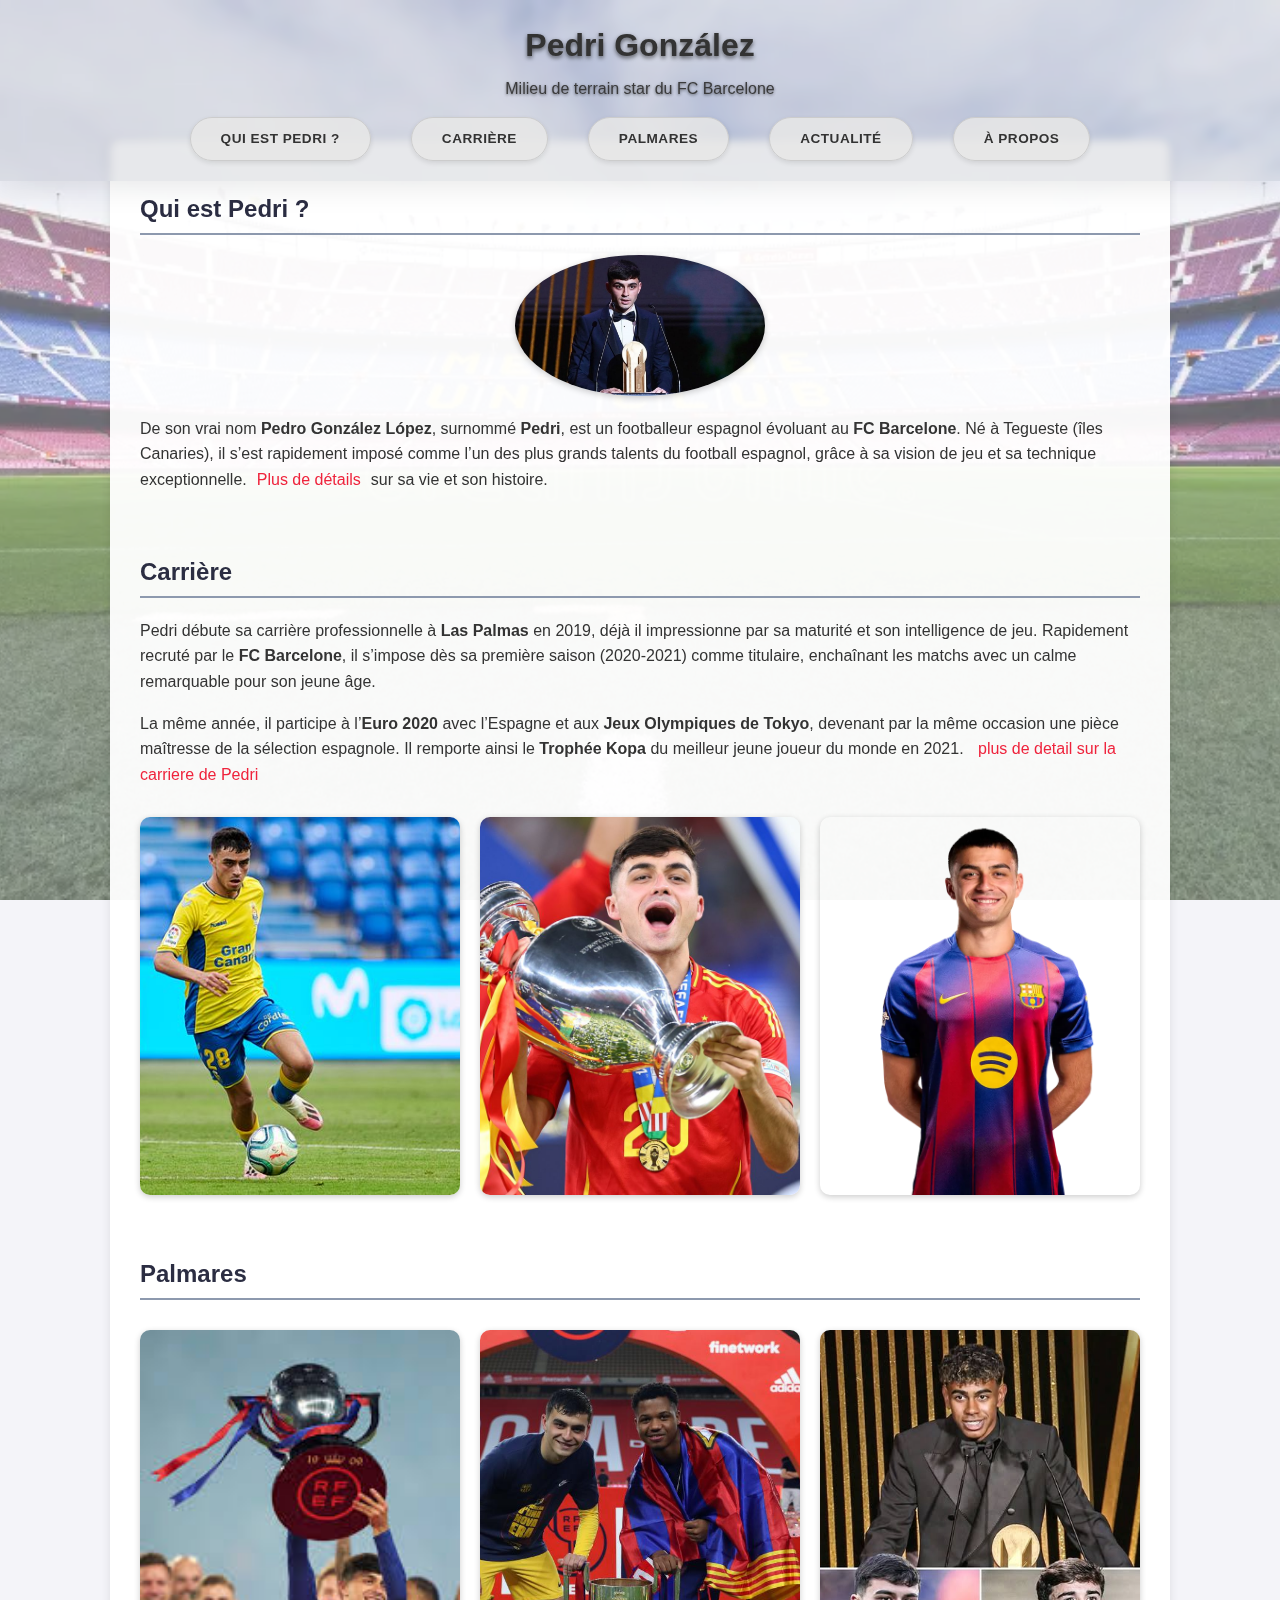
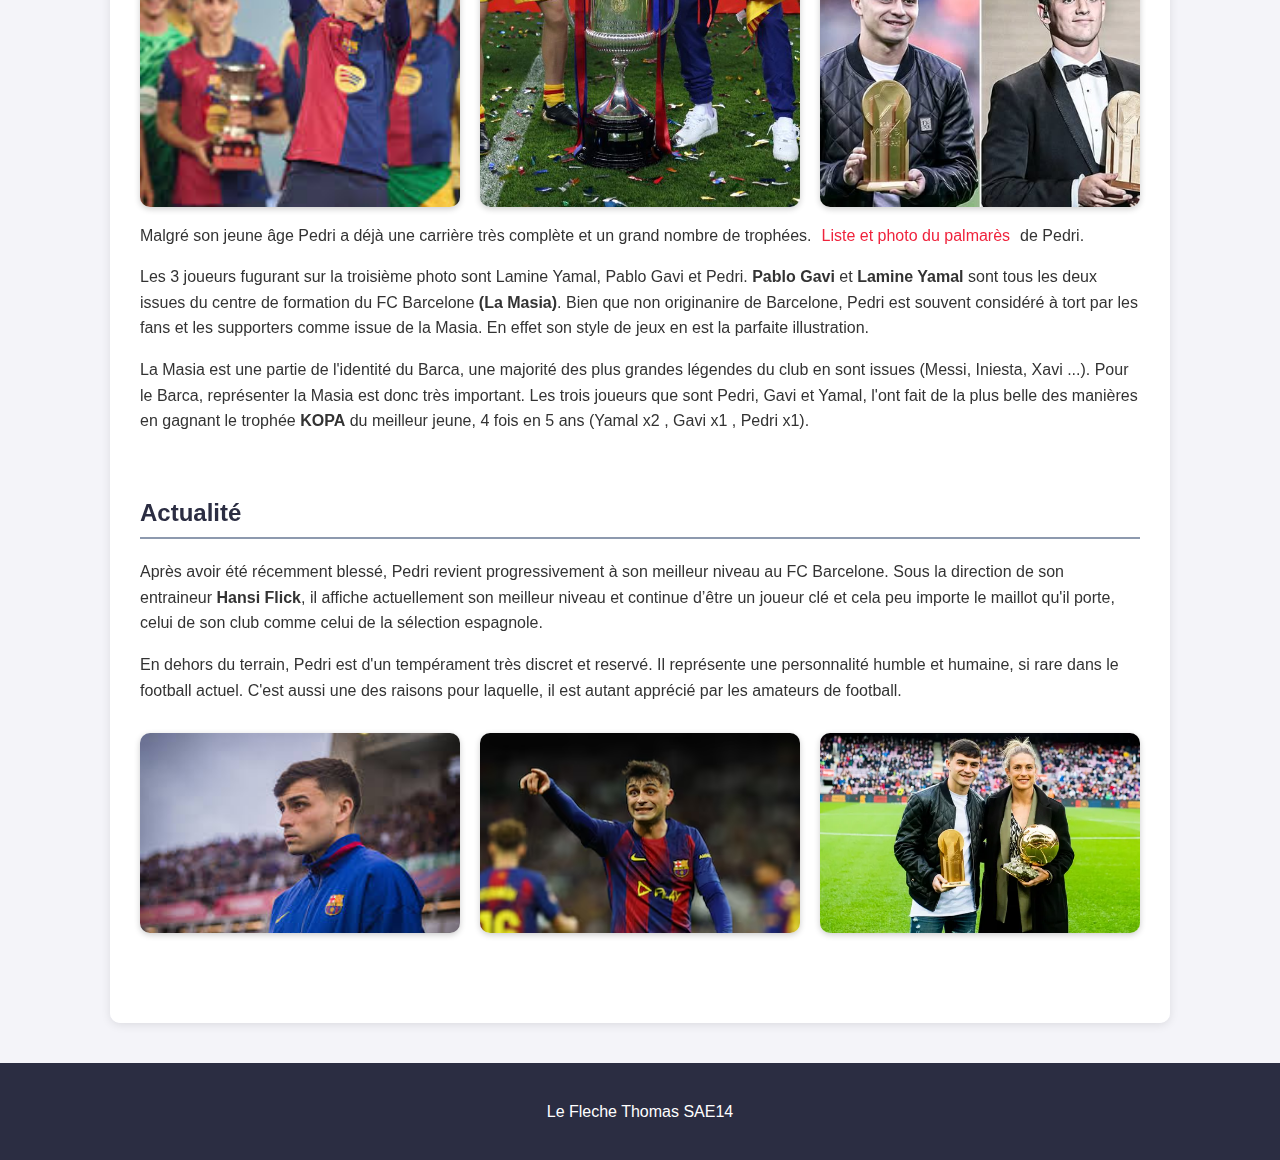
<file: index.html>
<!DOCTYPE html>
<html lang="fr">
<head>
    <meta charset="UTF-8">
    <meta name="viewport" content="width=device-width, initial-scale=1.0">
    <title>Pedri González</title>
    <link rel="stylesheet" href="acceuil.css">
</head>

<body>
    <header>
        <h1>Pedri González</h1>
        <p>Milieu de terrain star du FC Barcelone</p>

        <nav>
            <a href="#presentation">Qui est Pedri ?</a>
            <a href="#carriere">Carrière</a>
            <a href="#Palmares">Palmares</a>
            <a href="#actualite">Actualité</a>
            <a href="a-propos.html"> À propos</a>
        </nav>
    </header>


    <main>
        <section id="presentation">
            <h2>Qui est Pedri ?</h2>
            <img src="photo/pedri-kopa.jpeg" alt="Pedri recevant le trophée Kopa" class="bio-photo">
            <p>
                De son vrai nom <strong>Pedro González López</strong>, surnommé <strong>Pedri</strong>, 
                est un footballeur espagnol évoluant au <strong>FC Barcelone</strong>. 
                Né à Tegueste (îles Canaries), il s’est rapidement imposé comme l’un des plus grands talents du football espagnol, 
                grâce à sa vision de jeu et sa technique exceptionnelle.<a href="Qui-est-Pedri.html">Plus de détails</a>sur sa vie et son histoire.
            </p>
        </section>

        <section id="carriere">
            <h2>Carrière</h2>
            <p>
                Pedri débute sa carrière professionnelle à <strong>Las Palmas</strong> en 2019, 
                déjà il impressionne par sa maturité et son intelligence de jeu.  
                Rapidement recruté par le <strong>FC Barcelone</strong>, il s’impose dès sa première saison 
                (2020-2021) comme titulaire, enchaînant les matchs avec un calme remarquable pour son jeune âge.
            </p>
            <p>
                La même année, il participe à l’<strong>Euro 2020</strong> avec l’Espagne et aux 
                <strong>Jeux Olympiques de Tokyo</strong>, devenant par la même occasion une pièce maîtresse de la sélection espagnole.  
                Il remporte ainsi le <strong>Trophée Kopa</strong> du meilleur jeune joueur du monde en 2021.
                <a href="Carriere.html">plus de detail sur la carriere de Pedri</a>
            </p>
            <div class="image-gallery">
                <img src="photo/pedrilaspalmas.jpg" 
                     alt="Pedri à Las Palmas">
                <img src="photo/pedrieuros.jpg" 
                     alt="Pedri avec la selection espagnol apres avoir gagner l'Euro">
                <img src="photo/pedri2025.webp"
                     alt="Pedri barca">
            </div>
        </section>
        <section id="Palmares">
            <h2>Palmares</h2>
            <div   class="photo-palmares">
                <img src="photo/pedri-avec-la-liga.jpg" alt="Pedri-avec-la-Liga">
                <img src="photo/Pedri-et-Ansu.jpg" alt="Pedri-et-Ansu-Fati-avec-la-Copa-del-rey">
                <img src="photo/barcaheritage.jpg" alt="Photo-de-Pedri-Gavi-et-Yamal-avec-le-trophee-Kopa">
            </div>
            <p>
                Malgré son jeune âge Pedri a déjà une carrière très complète et un grand nombre de trophées.<a href="Palmares.html">Liste et photo du palmarès</a>de Pedri.
            </p>
            <p> Les 3 joueurs fugurant sur la troisième photo sont Lamine Yamal, Pablo Gavi et Pedri. 
            <strong>Pablo Gavi</strong> et <strong>Lamine Yamal</strong> sont tous les deux issues du centre de formation du FC Barcelone <strong>(La Masia)</strong>.
            Bien que non originanire de Barcelone, Pedri est souvent considéré à tort par les fans et les supporters comme issue de la Masia. En effet son style de jeux en est la parfaite illustration.
            </p>
            <p>La Masia est une partie de l'identité du Barca, une majorité des plus grandes légendes du club en sont issues (Messi, Iniesta, Xavi ...).
            Pour le Barca, représenter la Masia est donc très important. Les trois joueurs que sont Pedri, Gavi et Yamal, l'ont fait de la plus belle des manières en gagnant le trophée <strong>KOPA</strong> du meilleur jeune, 4 fois en 5 ans (Yamal x2 , Gavi x1 , Pedri x1).</p>
        </section>
        <section id="actualite">
            <h2>Actualité</h2>
            <p>
                Après avoir été récemment blessé, Pedri revient progressivement à son meilleur niveau au FC Barcelone.  
                Sous la direction de son entraineur <strong>Hansi Flick</strong>, il affiche actuellement son meilleur niveau 
                et continue d’être un joueur clé et cela peu importe le maillot qu'il porte, celui de son club comme celui de la sélection espagnole.
            </p>
            <p>
                En dehors du terrain, Pedri est d'un tempérament très discret et reservé. 
                Il représente une personnalité humble et humaine, si rare dans le football actuel.
                C'est aussi une des raisons pour laquelle, il est autant apprécié par les amateurs de football.
            </p>
            <div class="image-gallery">
                <img src="photo/Pedri-act.jpg" alt="Pedri-avant-match">
                <img src="photo/Pedri-act2.avif" alt="Pedri-en-action-avec-le-barca">
                <img src="photo/pedrietputellas.webp" alt="Pedri-et-Putellas-lors-de-la-cérémonie-des-trophées-Kopa-et-Fifa">
            </div>
        </section>
    </main>

    <footer>
        <p>Le Fleche Thomas SAE14</p>
    </footer>

    <script>
        window.addEventListener('scroll', () => {
            const header = document.querySelector('header');
            const scroll = window.scrollY;
            header.style.opacity = Math.max(0, 1 - scroll / 300);
        });
    </script>
</body>
</html>
</file>
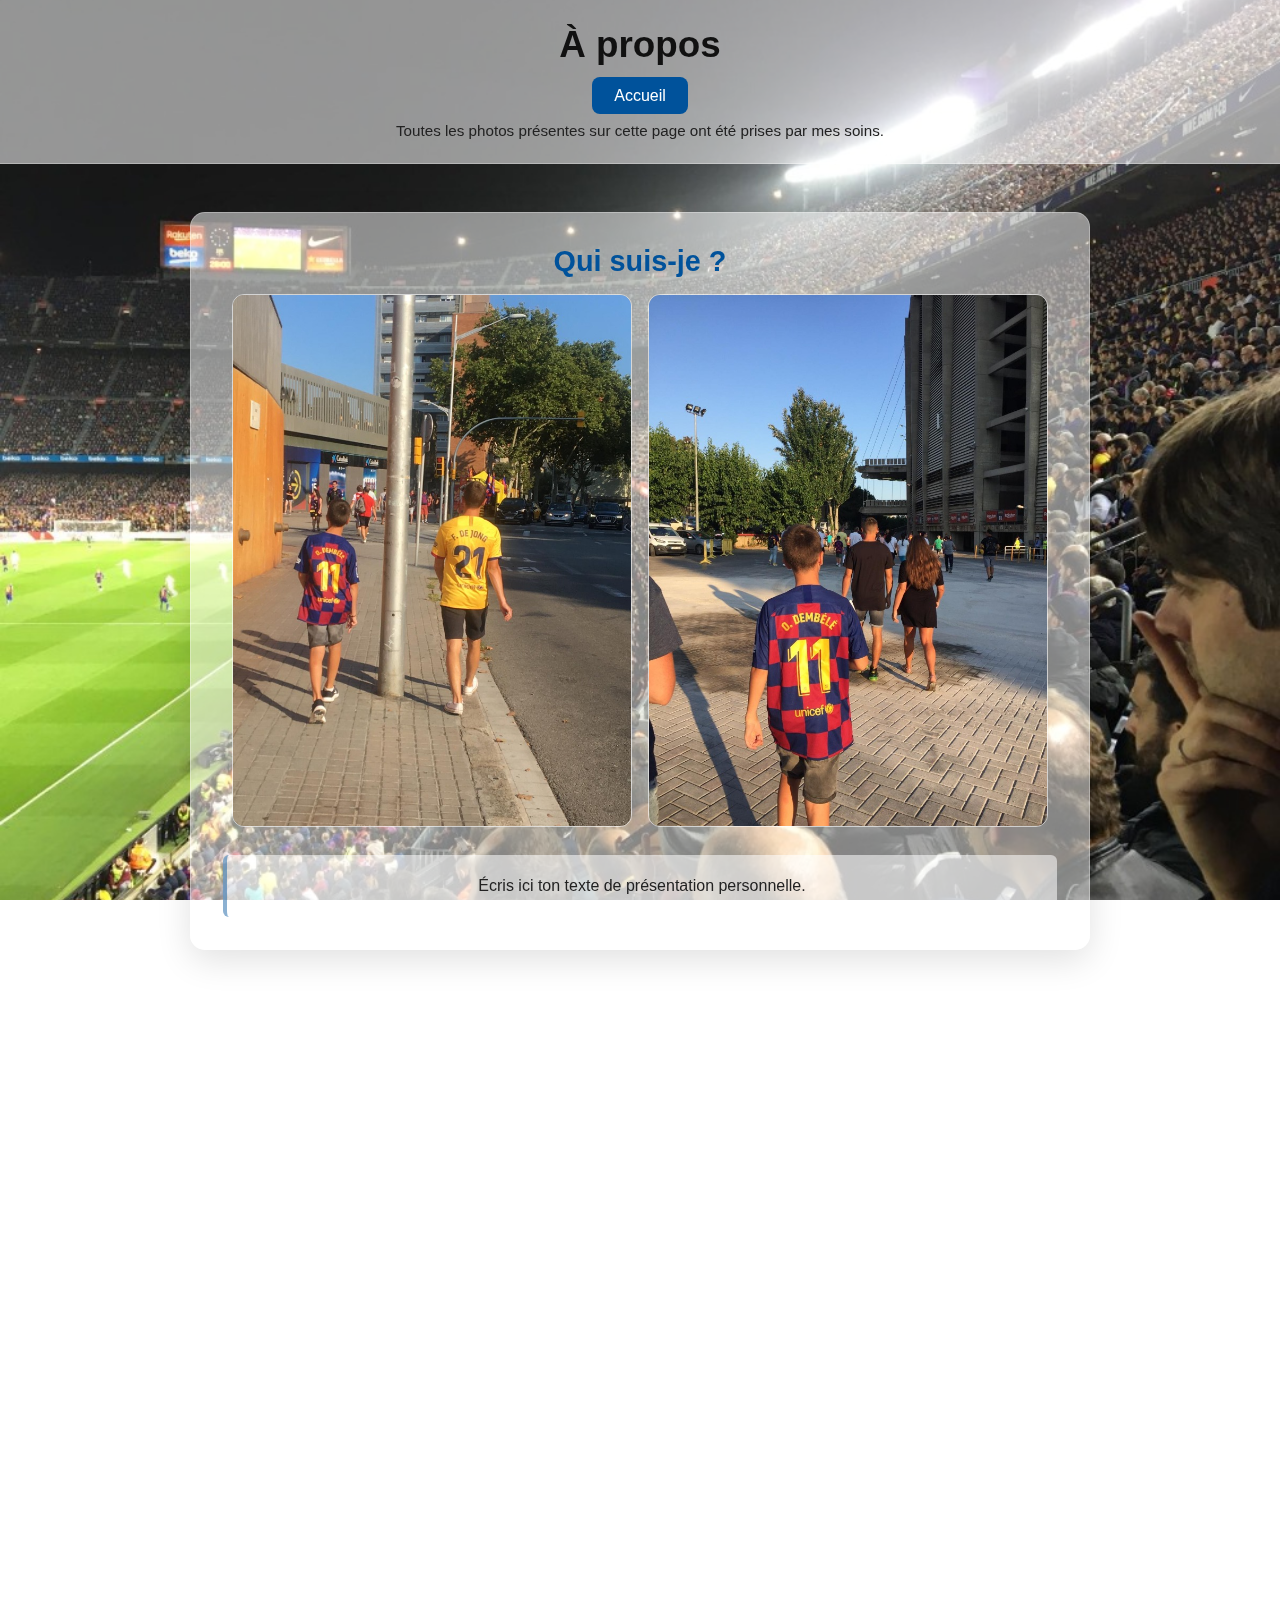
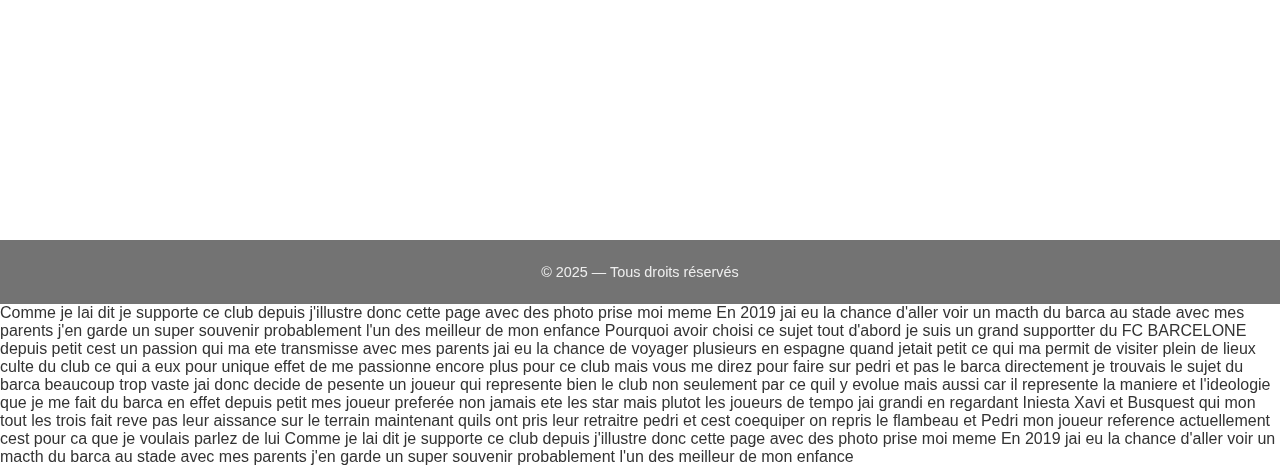
<file: a-propos.html>
<!DOCTYPE html>
<html lang="fr">
<head>
  <meta charset="UTF-8">
  <meta name="viewport" content="width=device-width, initial-scale=1.0">
  <title>À propos</title>
  <link rel="stylesheet" href="a-propos.css">
</head>
<body>

  <!-- HEADER -->
  <header class="main-header">
    <div class="header-flex">
      <h1>À propos</h1>
      <a href="index.html" class="home-btn">Accueil</a>
    </div>
    <p class="info">Toutes les photos présentes sur cette page ont été prises par mes soins.</p>
  </header>

  <!-- CONTENU -->
  <main class="container">

    <!-- SECTION 1 -->
    <section class="section fade-in">
      <h2>Qui suis-je ?</h2>
      <div class="section-flex">
        <div class="img-box">
          <img src="photo/moi et hermano.jpg" alt="Photo 1">
          <img src="photo/moi petit.jpg" alt="Photo 2">
        </div>
        <div class="text-box">
          <p>
            Écris ici ton texte de présentation personnelle.
          </p>
        </div>
      </div>
    </section>

    <!-- SECTION 2 -->
    <section class="section fade-in">
      <h2>Pourquoi ce site ?</h2>
      <div class="section-flex">
        <div class="img-box">
          <img src="photo/joueur entrainement.jpg" alt="Photo 3">
          <img src="photo/joueur match.jpg" alt="Photo 4">
        </div>
        <div class="text-box">
          <p>
            Pourquoi avoir choisi ce sujet ? Tout d'abord, je suis un grand supporter du FC BARCELONE depuis petit, c’est une passion qui m’a été transmise par mes parents. J’ai eu la chance de voyager plusieurs fois en Espagne quand j’étais petit, ce qui m’a permis de visiter plein de lieux cultes du club. Cela a eu pour effet de me passionner encore plus pour ce club.  
            <br><br>
            Vous vous demandez pourquoi parler de Pedri et pas directement du Barça ? Je trouvais le sujet du Barça trop vaste. J’ai donc décidé de présenter un joueur qui représente bien le club, non seulement par son évolution au sein de l’équipe, mais aussi parce qu’il incarne la manière et l’idéologie que je me fais du Barça.  
            <br><br>
            Depuis petit, mes joueurs préférés n’ont jamais été les stars, mais plutôt les joueurs de tempo. J’ai grandi en regardant Iniesta, Xavi et Busquets, qui m’ont tous fait rêver par leur aisance sur le terrain. Maintenant qu’ils ont pris leur retraite, Pedri et ses coéquipiers ont repris le flambeau. Pedri est mon joueur de référence actuellement, c’est pour cela que je voulais parler de lui.  
            <br><br>
            Comme je l’ai dit, je supporte ce club depuis longtemps. J’illustre cette page avec des photos prises par moi-même. En 2019, j’ai eu la chance d’aller voir un match du Barça au stade avec mes parents ; j’en garde un super souvenir, probablement l’un des meilleurs de mon enfance.
          </p>
        </div>
      </div>
    </section>

  </main>

  <!-- FOOTER -->
  <footer>
    © 2025 — Tous droits réservés
  </footer>

  <!-- SCRIPT FADE-IN -->
  <script>
    const sections = document.querySelectorAll(".fade-in");

    const observer = new IntersectionObserver(entries => {
      entries.forEach(entry => {
        if (entry.isIntersecting) {
          entry.target.classList.add("visible");
        }
      });
    }, { threshold: 0.2 });

    sections.forEach(section => observer.observe(section));
  </script>

</body>
</html>


Comme je lai dit je supporte ce club depuis j'illustre donc cette page avec des photo prise moi meme
En 2019 jai eu la chance d'aller voir un macth du barca au stade avec mes parents j'en garde un super souvenir 
probablement l'un des meilleur de mon enfance 
Pourquoi avoir choisi ce sujet 
tout d'abord je suis un grand supportter du FC BARCELONE depuis petit cest un passion qui ma ete transmisse avec mes parents 
jai eu la chance de voyager plusieurs en espagne quand jetait petit ce qui ma permit de visiter plein de lieux culte du club 
ce qui a eux pour unique effet de me passionne encore plus pour ce club 
mais vous me direz pour faire sur pedri et pas le barca directement 
je trouvais le sujet du barca beaucoup trop vaste
jai donc decide de pesente un joueur qui represente bien le club non seulement par ce quil y evolue mais aussi car il represente la maniere et l'ideologie que je me fait du barca 
en effet depuis petit mes joueur preferée non jamais ete les star mais plutot les joueurs de tempo 
jai grandi en regardant Iniesta Xavi et Busquest qui mon tout les trois fait reve pas leur aissance sur le terrain
maintenant quils ont pris leur retraitre pedri et cest coequiper on repris le flambeau 
et Pedri mon joueur reference actuellement cest pour ca que je voulais parlez de lui 


Comme je lai dit je supporte ce club depuis j'illustre donc cette page avec des photo prise moi meme
En 2019 jai eu la chance d'aller voir un macth du barca au stade avec mes parents j'en garde un super souvenir 
probablement l'un des meilleur de mon enfance
</file>
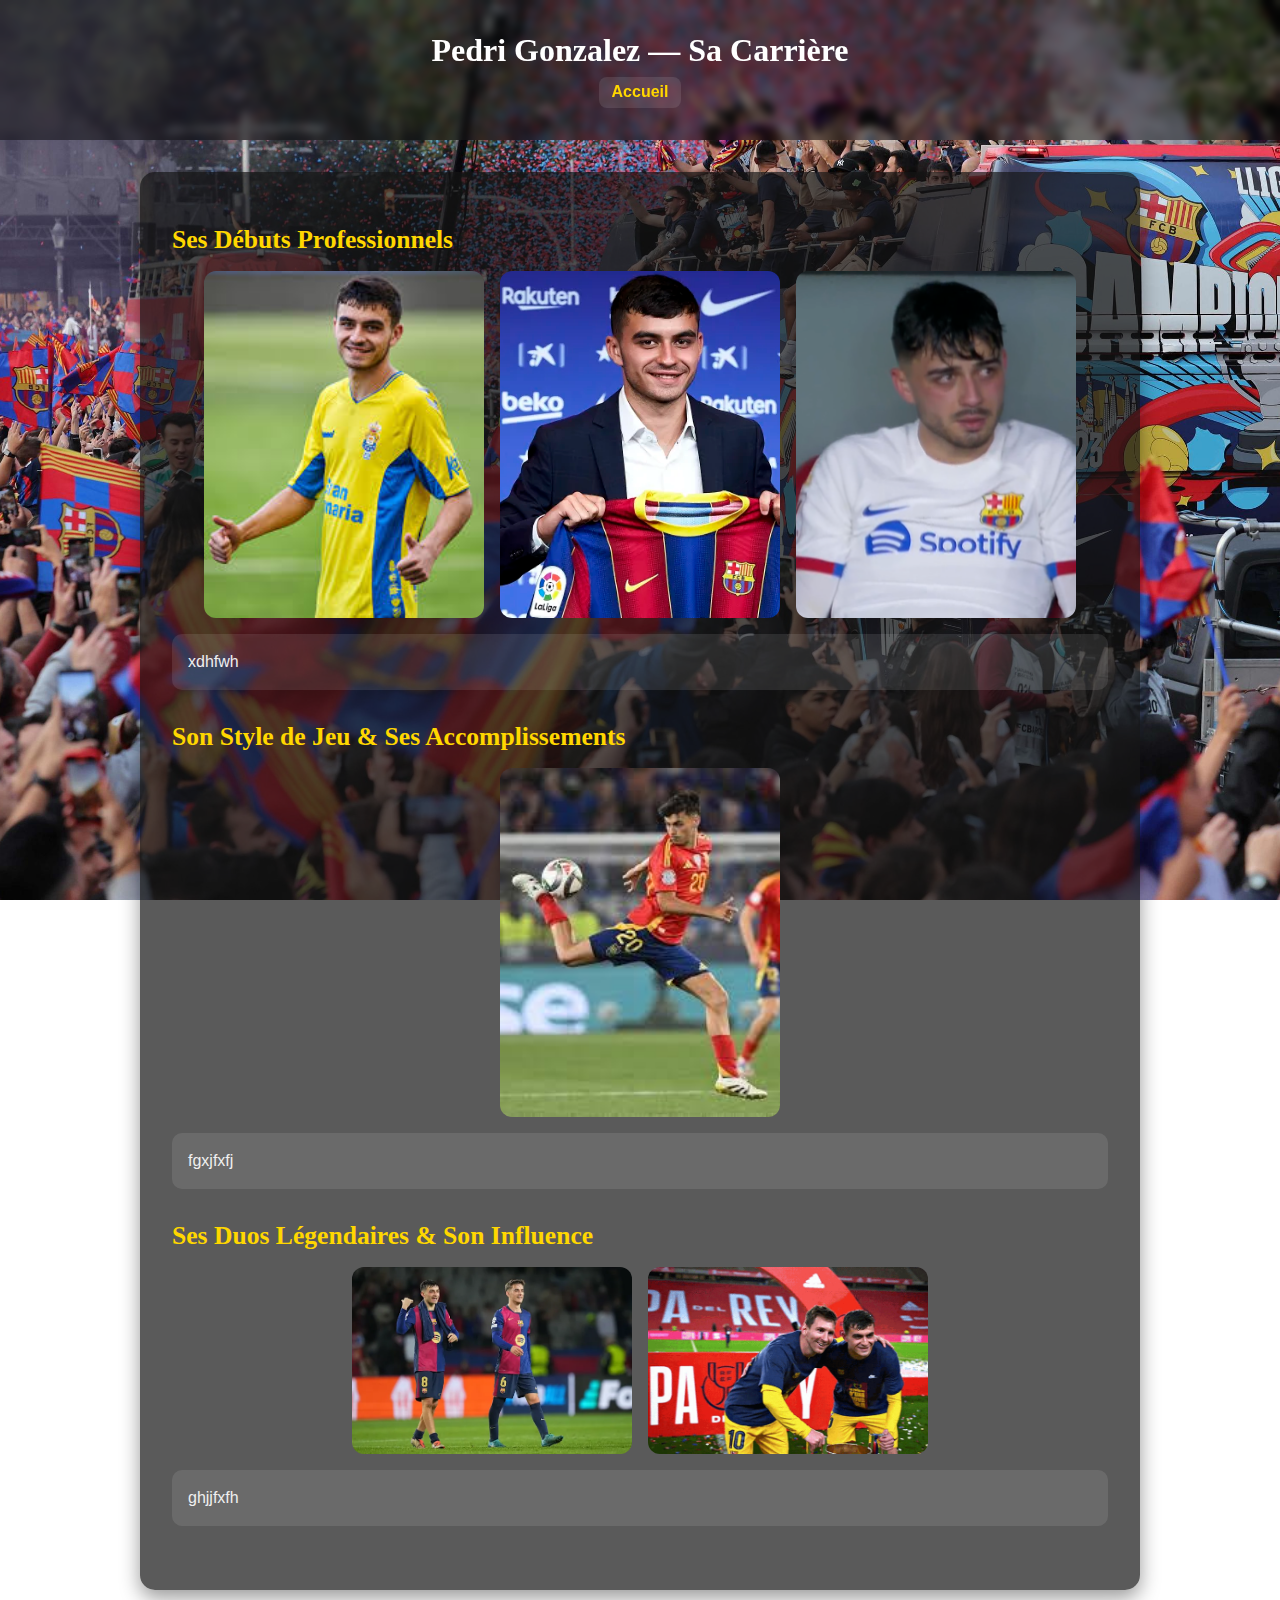
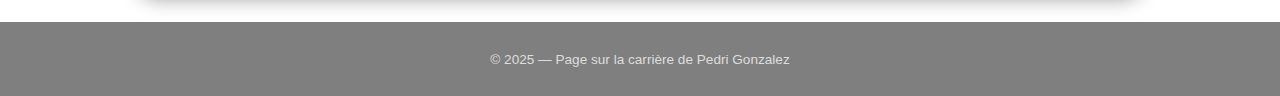
<file: Carriere.html>
<!DOCTYPE html>
<html lang="fr">
<head>
  <meta charset="UTF-8">
  <meta name="viewport" content="width=device-width, initial-scale=1.0">
  <title>Pedri Gonzalez — Carrière</title>
  <link rel="stylesheet" href="Carriere.css">
</head>
<body>

  <header>
    <h1>Pedri Gonzalez — Sa Carrière</h1>
    <a href="index.html" class="home-link">Accueil</a>
  </header>

  <main class="container">

    <section class="career-block">

      <!-- PARTIE 1 -->
      <div class="career-section">
        <h2>Ses Débuts Professionnels</h2>
        <div class="images-grid">
          <img src="photo/debut las palmas.jpg" alt="Pedri à Las Palmas">
          <img src="photo/pedri signature barca.webp" alt="Signature au Barça">
          <img src="photo/pedri blessure.png" alt="Début difficile">
        </div>
        <p class="text-placeholder">
          xdhfwh
        </p>
      </div>

      <!-- PARTIE 2 -->
      <div class="career-section">
        <h2>Son Style de Jeu & Ses Accomplissements</h2>
        <div class="images-grid">
          <img src="photo/pedriaction.jpg" alt="Pedri en action">
        </div>
        <p class="text-placeholder">
          fgxjfxfj
        </p>
      </div>

      <!-- PARTIE 3 -->
      <div class="career-section">
        <h2>Ses Duos Légendaires & Son Influence</h2>
        <div class="images-grid">
          <img src="photo/pedrigavi.webp" alt="Pedri et Gavi">
          <img src="photo/pedri-messi.gif" alt="Pedri et Messi">
        </div>
        <p class="text-placeholder">
          ghjjfxfh
        </p>
      </div>

    </section>

  </main>

  <footer>
    <p>© 2025 — Page sur la carrière de Pedri Gonzalez</p>
  </footer>

</body>
</html>
</file>
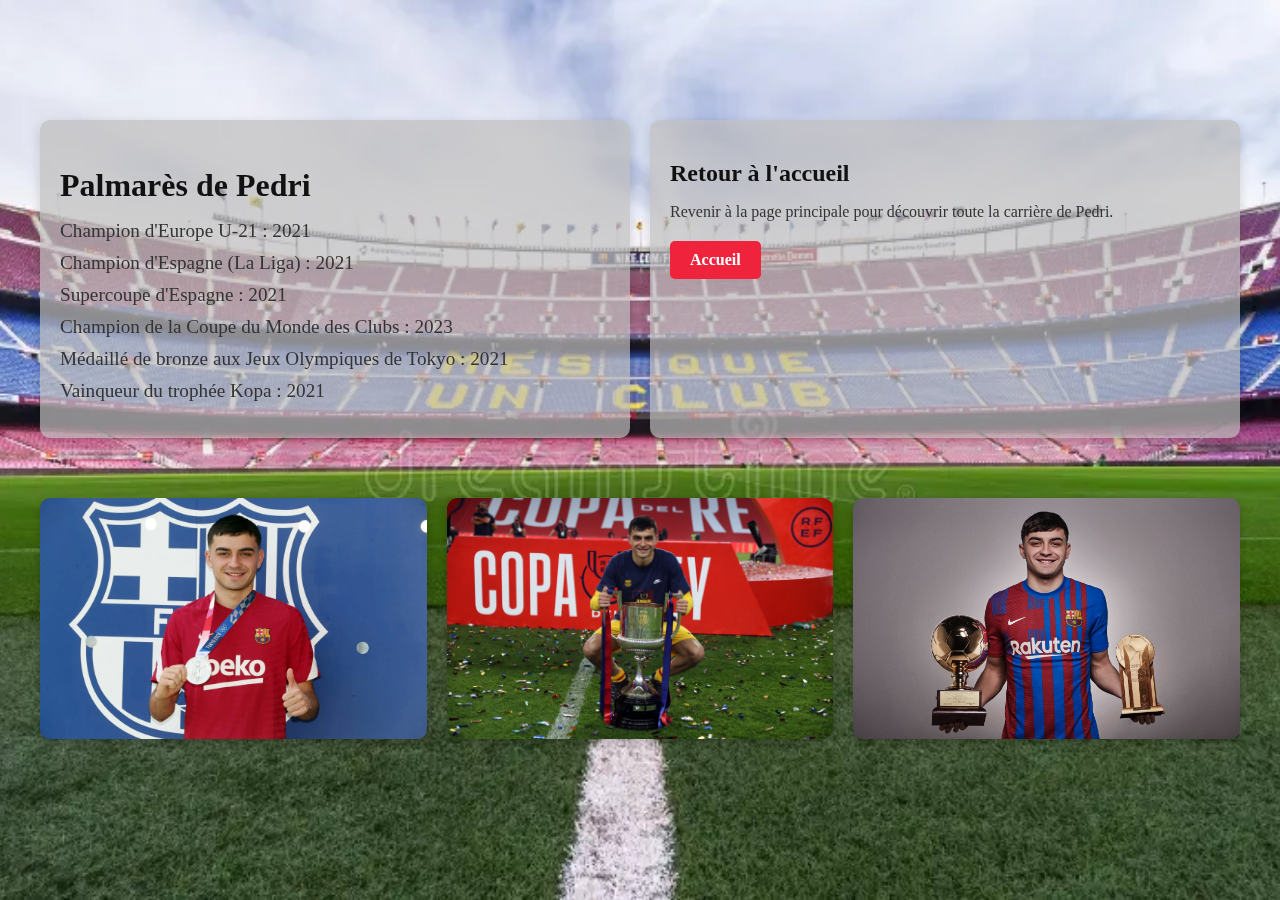
<file: Palmares.html>
<!DOCTYPE html>
<html lang="fr">
<head>
    <meta charset="UTF-8">
    <meta name="viewport" content="width=device-width, initial-scale=1.0">
    <title>Palmarès de Pedri</title>
    <link rel="stylesheet" href="palmares.css">
</head>
<body>

    <div class="container">
        <!-- Liste du palmarès -->
        <div class="list">
            <h2>Palmarès de Pedri</h2>
            <ul>
                <li>Champion d'Europe U-21 : 2021</li>
                <li>Champion d'Espagne (La Liga) : 2021</li>
                <li>Supercoupe d'Espagne : 2021</li>
                <li>Champion de la Coupe du Monde des Clubs : 2023</li>
                <li>Médaillé de bronze aux Jeux Olympiques de Tokyo : 2021</li>
                <li>Vainqueur du trophée Kopa : 2021</li>
            </ul>
        </div>

        <!-- Carré retour à l'accueil -->
        <div class="retour">
            <h2>Retour à l'accueil</h2>
            <p>Revenir à la page principale pour découvrir toute la carrière de Pedri.</p>
            <a href="index.html" class="btn-retour">Accueil</a>
        </div>
    </div>

    <!-- Section pour les photos -->
    <div class="photos">
        <div class="photo">
            <img src="photo/pedriargent.webp" alt="Pedri avec la médaille des Jeux Olympiques" />
            <div class="photo-description">
                <p>Pedri avec sa médaille de bronze aux Jeux Olympiques de Tokyo en 2021.</p>
            </div>
        </div>

        <div class="photo">
            <img src="photo/Pedricopadelrey.jpeg" alt="Pedri célébrant un titre" />
            <div class="photo-description">
                <p>Pedri célébrant un titre après la victoire en La Liga 2021.</p>
            </div>
        </div>

        <div class="photo">
            <img src="photo/2021-12-16-Shooting-Pedri-Golden-Boy-052-2.jpeg" alt="Pedri avec le trophée Kopa et le Golden Boy" />
            <div class="photo-description">
                <p>Pedri avec les trophées Kopa et Golden Boy, décernés en 2021.</p>
            </div>
        </div>
    </div>

</body>
</html>
</file>
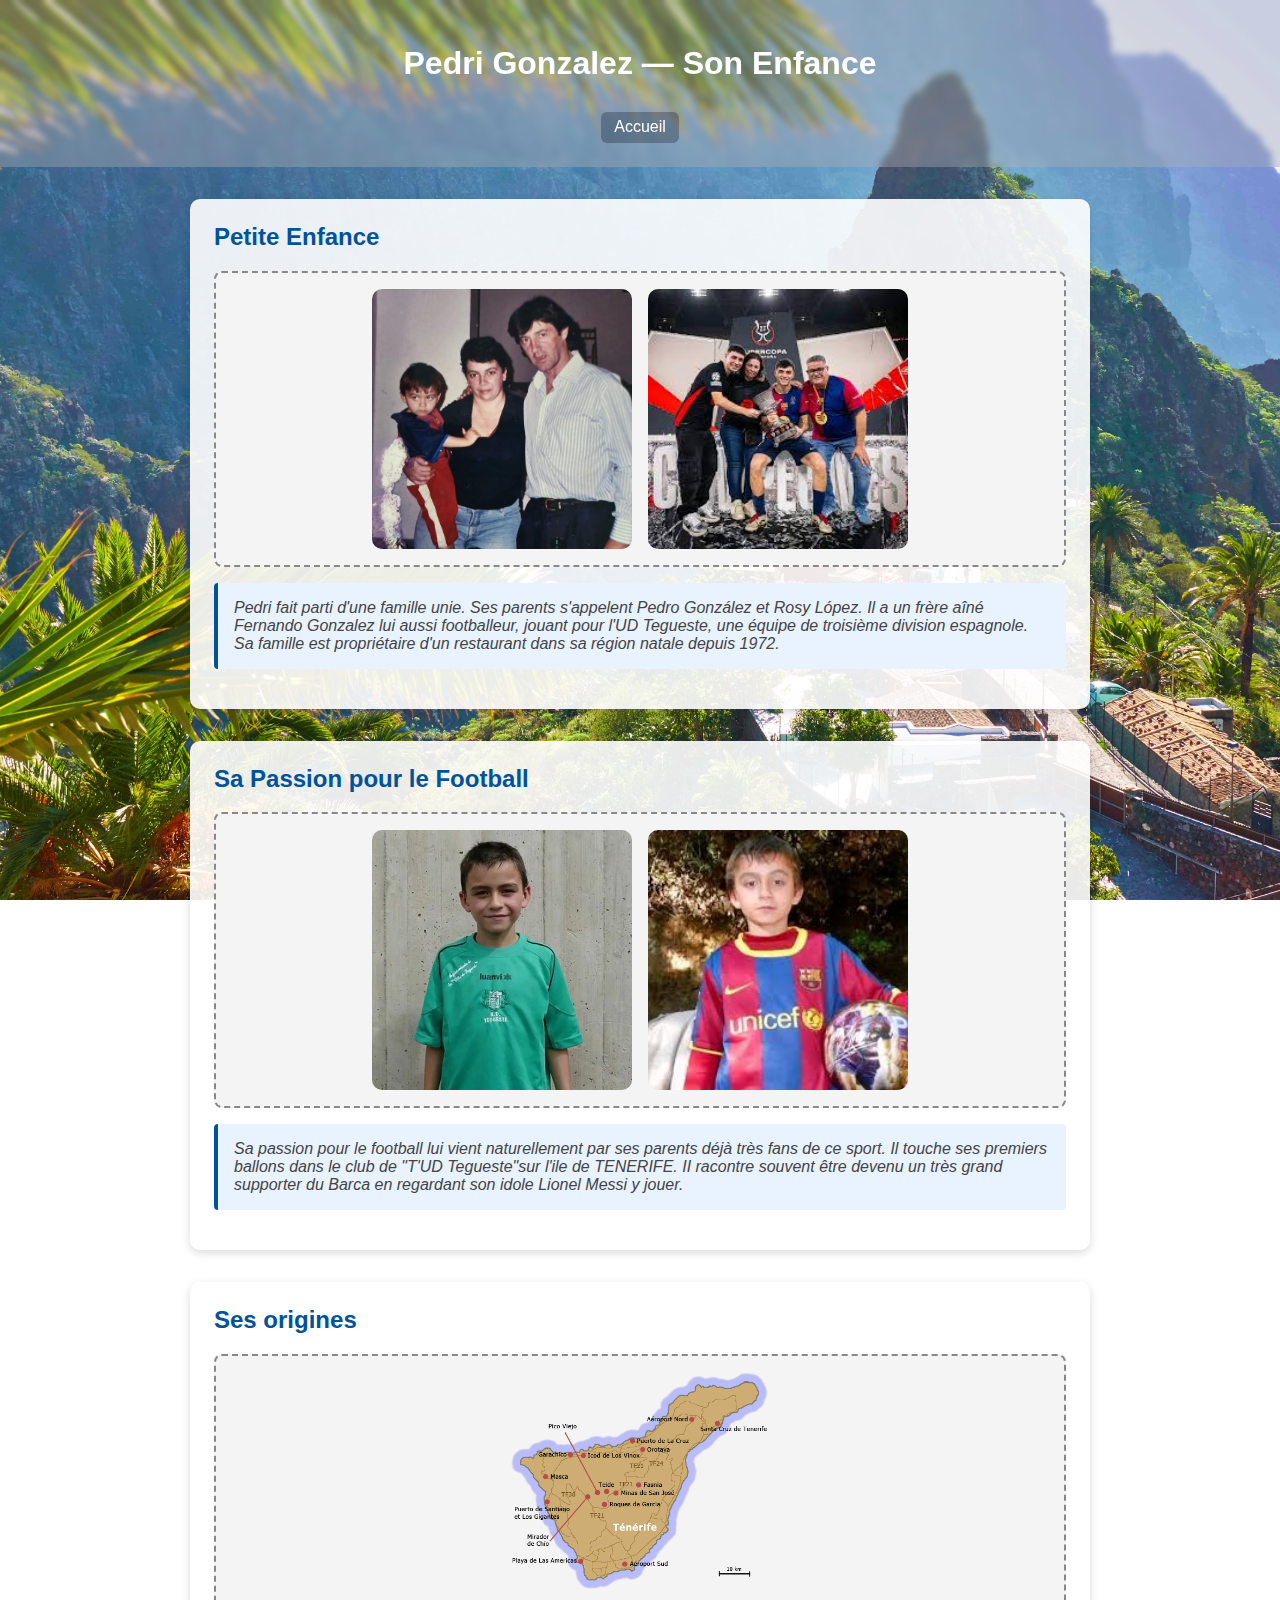
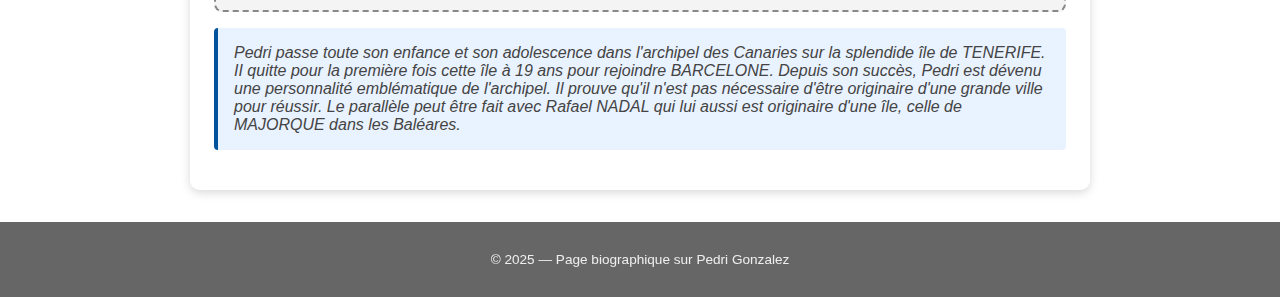
<file: Qui-est-Pedri.html>
<!DOCTYPE html>
<html lang="fr">
<head>
  <meta charset="UTF-8" />
  <meta name="viewport" content="width=device-width, initial-scale=1.0" />
  <title>Pedri Gonzalez — Enfance</title>
  <link rel="stylesheet" href="Qui-est-Pedri.css" />
</head>
<body>

  <header>
    <h1>Pedri Gonzalez — Son Enfance</h1>
    <a href="index.html" class="home-link">Accueil</a>
  </header>

  <main class="container">

    <section class="part">
      <h2>Petite Enfance</h2>

      <div class="image-placeholder">
        <img src="photo/papa-et-maman.jpg" alt="Pedri-enfant-avec-ses-parents" />
        <img src="photo/Famille.jpg" alt="Pedri-enfant-avec-ses-parents" />
      </div>

      <p class="text-placeholder">
        Pedri fait parti d'une famille unie. Ses parents s'appelent Pedro González et Rosy López.
        Il a un frère aîné Fernando Gonzalez lui aussi footballeur, jouant pour l'UD Tegueste, une équipe de troisième division espagnole.
        Sa famille est propriétaire d'un restaurant dans sa région natale depuis 1972.
      </p>
    </section>

    <section class="part">
      <h2>Sa Passion pour le Football</h2>

      <div class="image-placeholder">
        <img src="photo/Premier-club.webp" alt="Débuts-de-Pedri-dans-le-football" />
        <img src="photo/petit-avec-Barca.jpg" alt="Pedri-jeune-au-Barça" />
      </div>

      <p class="text-placeholder">
        Sa passion pour le football lui vient naturellement par ses parents déjà très fans de ce sport.
        Il touche ses premiers ballons dans le club de "T'UD Tegueste"sur l'ile de TENERIFE. 
        II racontre souvent être devenu un très grand supporter du Barca en regardant son idole Lionel Messi y jouer.
      </p>
    </section>

    <section class="part">
      <h2>Ses origines</h2>

      <div class="image-placeholder">
        <img src="photo/carte-tenerife.png" alt="Lieu-où-Pedri-a-grandi" />
      </div>

      <p class="text-placeholder">
        
        Pedri passe toute son enfance et son adolescence dans l'archipel des Canaries sur la splendide île de TENERIFE. 
        II quitte pour la première fois cette île à 19 ans pour rejoindre BARCELONE. 
        Depuis son succès, Pedri est dévenu une personnalité emblématique de l'archipel. 
        Il prouve qu'il n'est pas nécessaire d'être originaire d'une grande ville pour réussir. Le parallèle peut être fait avec Rafael NADAL qui lui aussi est originaire d'une île, celle de MAJORQUE dans les Baléares.
      </p>
    </section>

  </main>

  <footer>
    <p>© 2025 — Page biographique sur Pedri Gonzalez</p>
  </footer>

</body>
</html>
</file>
<file: acceuil.css>
body {
    font-family: 'Segoe UI', Tahoma, Geneva, Verdana, sans-serif;
    background-color: #f4f4f9;
    color: #333;
    margin: 0;
    padding: 0;
    line-height: 1.6;
}
header {
    background-color: rgba(30, 40, 60, 0.1); 

    backdrop-filter: blur(3px); 
    color: #333;
    
    padding: 20px 0; 
    
    display: flex;
    flex-direction: column;
    align-items: center;
    justify-content: center;
    
    position: fixed;
    width: 100%;
    top: 0;
    left: 0;
    z-index: 1000;
    box-shadow: 0 4px 30px rgba(0, 0, 0, 0.1);
}

header {
    background-color: rgba(30, 40, 60, 0.1); 
    backdrop-filter: blur(4px);
    
    color: #333;
    padding: 20px 0;
    
    display: flex;
    flex-direction: column;
    align-items: center;
    justify-content: center;
    
    position: fixed;
    width: 100%;
    top: 0;
    left: 0;
    z-index: 1000;
    box-shadow: 0 4px 30px rgba(0, 0, 0, 0.1);
}

header h1 {
    font-size: 2rem;
    margin: 0;
    text-shadow: 0 2px 4px rgba(0,0,0,0.6); 
}

header p {
    font-size: 1rem;
    margin: 5px 0 15px 0;
    opacity: 0.95;
    text-shadow: 0 1px 3px rgba(0,0,0,0.6);
}

header nav {
    display: flex;
    justify-content: center;
    flex-wrap: wrap;
    gap: 20px;
    width: 100%;
}

header nav a {
    display: inline-block;
    padding: 10px 30px; 
    border-radius: 50px;
    
    background: rgba(230, 230, 230, 0.85); 
    
    color: #333 !important; 
    
    border: 1px solid #ccc; 
    
    font-weight: 700;
    text-transform: uppercase;
    font-size: 0.85rem;
    letter-spacing: 0.5px;
    text-decoration: none;
    
    transition: all 0.3s ease-in-out;
    box-shadow: 0 2px 5px rgba(0,0,0,0.1);
}

header nav a:hover {
    background-color: #ba181b; 
    border-color: #ba181b;
    
    color: #ffffff !important; 
    
    transform: translateY(-3px) scale(1.05);
    
    box-shadow: 0 0 15px rgba(186, 24, 27, 0.6); 
}
main {
    width: 80%;
    max-width: 1000px;
    margin: 140px auto 40px auto;
    background-color: rgba(255, 255, 255, 0.95);
    padding: 30px;
    border-radius: 10px;
    box-shadow: 0 2px 10px rgba(0, 0, 0, 0.1);
    position: relative;
    z-index: 1;
}

section {
    margin-bottom: 60px;
}


h2 {
    color: #2b2d42;
    border-bottom: 2px solid #8d99ae;
    padding-bottom: 5px;
}

.bio-photo {
    display: block;
    max-width: 250px;
    margin: 20px auto;
    border-radius: 50%;
    box-shadow: 0 2px 6px rgba(0,0,0,0.2);
    transition: transform 0.5s ease;
}

.bio-photo:hover {
    animation: slide-bottom 0.1s cubic-bezier(0.250, 0.460, 0.450, 0.940) both;
}

@keyframes slide-bottom {
    0% { transform: translateY(-50px); opacity: 0; }
    100% { transform: translateY(0); opacity: 1; }
}

.image-gallery {
    display: flex;
    justify-content: space-between;
    flex-wrap: wrap;
    margin-top: 30px;
    gap: 20px;
}

.image-gallery img {
    flex: 1;
    max-width: 32%;
    height: auto;
    border-radius: 10px;
    box-shadow: 0 2px 6px rgba(0,0,0,0.2);
    transition: transform 0.4s ease, filter 0.4s ease;
    object-fit: cover;
}

.image-gallery img:hover {
    transform: scale(1.05);
}
.photo-palmares {
    display: flex;
    justify-content: space-between;
    flex-wrap: wrap;
    margin-top: 30px;
    gap: 20px;
}

.photo-palmares img {
    flex: 1;
    max-width: 32%;
    height: auto;
    border-radius: 10px;
    box-shadow: 0 2px 6px rgba(0,0,0,0.2);
    transition: transform 0.4s ease, filter 0.4s ease;
    object-fit: cover;
}

.photo-palmares img:hover {
    transform: scale(1.05);
}
.bio-photo:hover {
    animation: slide-bottom 0.5s cubic-bezier(0.250, 0.460, 0.450, 0.940) both;
}

a {
    color: #ef233c;
    text-decoration: none;
    margin: 0 10px;
}

a:hover {
    text-decoration: underline;
}

footer {
    text-align: center;
    padding: 20px;
    background-color: #2b2d42;
    color: white;
}

body::before {
    content: "";
    background-image: url('photo/campnou .webp');
    background-size: cover;
    background-position: center;
    position: fixed;
    top: 0;
    left: 0;
    width: 100%;
    height: 100%;
    z-index: 0;
    opacity: 0.6;
}

img {
    max-width: 100%;
    height: auto;
}
@media screen and (max-width: 768px) {

    header {
        position: relative; 
        height: auto;
        padding: 20px 0;
        background-color: rgba(30, 40, 60, 0.3); 
    }

    body {
        margin-top: 0 !important;
    }

    main {
        width: 95%;
        margin-top: 20px;
        padding: 15px;
    }

    header h1 {
        font-size: 28px;
    }

    header nav {
        display: flex;
        flex-direction: column;
        align-items: center;
        margin-top: 15px;
        gap: 10px;
    }

    header nav a {
        display: block;
        width: 70%;
        margin: 0 auto;
        text-align: center;
        
        background: rgba(230, 230, 230, 0.9);
        border: 1px solid #ccc;
        border-radius: 50px;
        border-bottom: 1px solid #ccc;
        padding: 10px;
    }
    .image-gallery, .photo-palmares {
        flex-direction: column;
    }

    .image-gallery img, 
    .photo-palmares img,
    .flip-card {
        max-width: 100%;
        width: 100%;
        margin-bottom: 20px;
    }
}
</file>
<file: Carriere.css>
/* ----- IMAGE DE FOND ----- */
body {
  margin: 0;
  padding: 0;
  font-family: 'Segoe UI', Tahoma, Geneva, Verdana, sans-serif;
  background-image: url("photo/celebration de titre avec le public.jpg");
  background-size: cover;
  background-position: center;
  background-attachment: fixed;
  color: #fff;
}

/* ----- HEADER ----- */
header {
  text-align: center;
  padding: 2rem 1rem;
  background-color: rgba(0,0,0,0.45);
  backdrop-filter: blur(4px);
}

header h1 {
  font-family: 'Georgia', serif;
  font-size: 2rem;
  margin: 0;
}

.home-link {
  display: inline-block;
  margin-top: 0.5rem;
  color: #ffd700;
  text-decoration: none;
  font-weight: bold;
  padding: 0.4rem 0.8rem;
  border-radius: 8px;
  background: rgba(255,255,255,0.1);
  transition: 0.3s ease;
}

.home-link:hover {
  background: rgba(255,255,255,0.25);
}

/* ----- CONTENEUR ----- */
.container {
  width: 95%;
  max-width: 1000px;
  margin: 2rem auto;
}

/* ----- GRAND BLOC CARRIERE ----- */
.career-block {
  background: rgba(20,20,20,0.7);
  padding: 2rem;
  border-radius: 15px;
  box-shadow: 0 8px 20px rgba(0,0,0,0.4);
}

/* Sections internes */
.career-section {
  margin-bottom: 2rem;
}

.career-section h2 {
  color: #ffd700;
  font-family: 'Georgia', serif;
  font-size: 1.6rem;
  margin-bottom: 1rem;
}

/* Grid images */
.images-grid {
  display: flex;
  flex-wrap: wrap;
  gap: 1rem;
  justify-content: center;
  margin-bottom: 1rem;
}

.images-grid img {
  max-width: 280px;
  width: 100%;
  border-radius: 12px;
  object-fit: cover;
  transition: transform 0.4s ease, box-shadow 0.4s ease;
}

.images-grid img:hover {
  transform: scale(1.08) translateY(-4px);
  box-shadow: 0 8px 20px rgba(0,0,0,0.6);
}

/* Texte semi-transparent */
.text-placeholder {
  background: rgba(255,255,255,0.1);
  padding: 1rem;
  border-radius: 10px;
  color: #f0f0f0;
  line-height: 1.5;
}

/* ----- FOOTER ----- */
footer {
  text-align: center;
  padding: 1rem 0;
  background: rgba(0,0,0,0.5);
  color: #ddd;
  font-size: 0.85rem;
}
/* =======================================================
   RESPONSIVE DESIGN (Tablettes et Mobiles)
   A coller à la fin du fichier
   ======================================================= */

/* Sécurité pour que les images ne dépassent jamais */
img {
    max-width: 100%;
    height: auto;
}

/* Version Mobile et Tablette */
@media screen and (max-width: 768px) {
    
    /* 1. On réduit les marges du grand bloc noir */
    .career-block {
        padding: 1rem; 
    }

    /* 2. Titres un peu plus petits */
    header h1 {
        font-size: 1.6rem;
    }
    
    .career-section h2 {
        font-size: 1.4rem;
    }

    /* 3. Les images passent en pleine largeur l'une sous l'autre */
    .images-grid {
        flex-direction: column; 
    }

    .images-grid img {
        max-width: 100%; 
        width: 100%;     
        margin-bottom: 15px;
    }
}
</file>
<file: palmares.css>
/* ===== Container pour palmarès et retour ===== */
.container {
    display: flex;
    justify-content: space-between;
    max-width: 1200px;
    margin: 120px auto 40px auto;
    padding: 0 20px;
    gap: 20px;
    flex-wrap: wrap;
    position: relative;
    z-index: 1;
}

/* ===== Palmarès ===== */
.list {
    flex: 1 1 45%;
    background-color: rgba(191, 190, 190, 0.70);
    padding: 20px;
    border-radius: 10px;
    box-shadow: 0 4px 12px rgba(0,0,0,0.15);
}

.list h2 {
    font-size: 2em;
    color: #111;
    margin-bottom: 15px;
}

.list ul {
    list-style: none;
    padding-left: 0;
}

.list li {
    font-size: 1.2em;
    margin: 10px 0;
    color: #333;
}

.list li:hover {
    color: #007bff;
}

/* ===== Carré retour ===== */
.retour {
    flex: 1 1 45%;
    background-color: rgba(191, 190, 190, 0.70);
    padding: 20px;
    border-radius: 10px;
    box-shadow: 0 4px 12px rgba(0,0,0,0.15);
}

.retour h2 {
    color: #111;
    margin-bottom: 10px;
}

.retour p {
    color: #333;
    margin-bottom: 20px;
}

.btn-retour {
    display: inline-block;
    background-color: #ef233c;
    color: #fff;
    text-decoration: none;
    padding: 10px 20px;
    border-radius: 5px;
    font-weight: bold;
    transition: background-color 0.3s ease;
}

.btn-retour:hover {
    background-color: #d12735;
}

/* ===== Photos ===== */
.photos {
    max-width: 1200px;
    margin: 0 auto 40px auto;
    padding: 20px;
    display: grid;
    grid-template-columns: repeat(auto-fill, minmax(300px, 1fr));
    gap: 20px;
    position: relative;
    z-index: 1;
}

.photo {
    position: relative;
    border-radius: 10px;
    overflow: hidden;
    box-shadow: 0 4px 10px rgba(0,0,0,0.2);
    transition: transform 0.3s ease;
}

.photo:hover {
    transform: scale(1.05);
    box-shadow: 0 6px 15px rgba(253, 247, 247, 0.3);
}

.photo img {
    width: 100%;
    height: 100%;
    object-fit: cover;
    display: block;
}

.photo-description {
    position: absolute;
    bottom: 10px;
    left: 10px;
    right: 10px;
    background-color: rgba(255, 255, 255, 0.6);
    padding: 10px;
    border-radius: 5px;
    text-align: center;
    font-size: 1em;
    opacity: 0;
    transition: opacity 0.3s ease;
}

.photo:hover .photo-description {
    opacity: 1;
}

/* ===== Image de fond ===== */
body {
    margin: 0;
    padding: 0;
    position: relative;
    z-index: 0;
}

body::before {
    content: "";
    background-image: url('photo/campnou .webp');
    background-size: cover;
    background-position: center;
    background-attachment: fixed;
    position: fixed;
    top: 0;
    left: 0;
    width: 100%;
    height: 100%;
    z-index: -1;
}
/* =======================================================
   RESPONSIVE DESIGN (Tablettes et Mobiles)
   ======================================================= */

/* Sécurité images */
img {
    max-width: 100%;
    height: auto;
}

@media (max-width: 768px) {
    
    /* 1. On corrige l'affichage des blocs (Palmarès + Retour) */
    .container {
        flex-direction: column; /* L'un sous l'autre */
        align-items: center;
        margin-top: 80px; /* On réduit l'énorme marge du haut (120px -> 80px) */
        width: 95%; /* Prend presque toute la largeur */
        padding: 0;
    }

    .list, .retour {
        width: 100%; /* Utilise toute la place disponible */
        margin-bottom: 20px;
    }

    /* 2. La grille de photos passe en 1 colonne */
    .photos {
        grid-template-columns: 1fr; /* Une seule colonne */
        padding: 10px;
        gap: 15px;
    }

    /* 3. On réduit un peu la taille des titres */
    .list h2, .retour h2 {
        font-size: 1.6em;
    }
}
</file>
<file: Qui-est-Pedri.css>
/* ----- IMAGE DE FOND ----- */
body {
  margin: 0;
  padding: 0;
  font-family: 'Segoe UI', Tahoma, Geneva, Verdana, sans-serif;

  background-image: url("photo/Canaries.jpeg");
  background-size: cover;
  background-position: center;
  background-attachment: fixed;

  color: #333;
}

/* ----- HEADER ----- */
header {
  background-color: rgba(173, 176, 179, 0.4);
  color: white;
  text-align: center;
  padding: 1.5rem 0;
  backdrop-filter: blur(3px);
}

/* ----- Lien Accueil ----- */
.home-link {
  display: inline-block;
  margin-top: 0.5rem;
  color: #ffffff;
  text-decoration: none;
  font-size: 1rem;
  background: rgba(0, 0, 0, 0.25);
  padding: 0.4rem 0.8rem;
  border-radius: 6px;
  transition: 0.2s ease;
}

.home-link:hover {
  background: rgba(0, 0, 0, 0.45);
}

/* ----- CONTENU ----- */
.container {
  width: 90%;
  max-width: 900px;
  margin: 2rem auto;
}

.part {
  background: rgba(255, 255, 255, 0.9);
  padding: 1.5rem;
  border-radius: 10px;
  margin-bottom: 2rem;
  box-shadow: 0 3px 10px rgba(0,0,0,0.15);
}

.part h2 {
  margin-top: 0;
  color: #00529b;
}

/* ----- IMAGE Placeholder ----- */
.image-placeholder {
  padding: 1rem;
  border-radius: 8px;
  background-color: #f4f4f4;
  margin-bottom: 1rem;

  display: flex;                /* Alignement horizontal */
  justify-content: center;
  gap: 1rem;                    /* Espace entre les images */
  flex-wrap: wrap;              /* Passe à la ligne si nécessaire */
  border: 2px dashed #888;
}

/* ----- STYLING DES IMAGES ----- */
.image-placeholder img {
  max-width: 260px;             /* Taille contrôlée */
  width: 100%;
  height: auto;
  border-radius: 10px;
  transition: transform 0.3s ease, box-shadow 0.3s ease;
  object-fit: cover;
}

/* ----- Animation Zoom au survol ----- */
.image-placeholder img:hover {
  transform: scale(1.06);
  box-shadow: 0 6px 15px rgba(0,0,0,0.25);
}

/* ----- Texte Placeholder ----- */
.text-placeholder {
  background: #e9f2ff;
  border-left: 4px solid #00529b;
  padding: 1rem;
  border-radius: 4px;
  font-style: italic;
  color: #444;
}

/* ----- FOOTER ----- */
footer {
  text-align: center;
  padding: 1rem 0;
  color: #eee;
  font-size: 0.85rem;

  background-color: rgba(0, 0, 0, 0.6);
  backdrop-filter: blur(2px);
}
/* =======================================================
   RESPONSIVE DESIGN (Tablettes et Mobiles)
   ======================================================= */

/* Sécurité globale */
img {
    max-width: 100%;
    height: auto;
}

@media screen and (max-width: 768px) {
    
    /* 1. On optimise l'espace sur petit écran */
    .container {
        width: 95%; /* Plus large */
        margin: 1rem auto; /* Moins de marge verticale */
    }

    .part {
        padding: 1rem; /* Moins d'espace intérieur */
    }

    /* 2. Les images : on les empile et on les agrandit */
    .image-placeholder {
        flex-direction: column; /* L'une sous l'autre */
        padding: 0.5rem;
    }

    .image-placeholder img {
        max-width: 100%; /* IMPORTANT : On fait sauter la limite de 260px */
        width: 100%;     /* Elles prennent tout l'écran */
        margin-bottom: 10px;
    }

    /* 3. Ajustement du titre du header */
    header {
        padding: 1rem 0;
    }
}
</file>
<file: a-propos.css>
/* ---------- RESET ---------- */
* {
    box-sizing: border-box;
    margin: 0;
    padding: 0;
}

/* ---------- IMAGE DE FOND NÉTTE ---------- */
body {
    font-family: Arial, Helvetica, sans-serif;
    color: #333;
    position: relative;
    overflow-x: hidden;
}

body::before {
    content: "";
    position: fixed;
    inset: 0;
    background-image: url('photo/Aproposfond.jpg');
    background-size: cover;
    background-position: center;
    background-attachment: fixed;
    opacity: 1;       /* image nette */
    filter: none;
    z-index: -1;
}

/* ---------- HEADER ---------- */
.main-header {
    background: rgba(255, 255, 255, 0.55); /* un peu moins transparent pour meilleure lisibilité */
    padding: 1.5rem 0.5rem;
    border-bottom: 1px solid rgba(255,255,255,0.3);
}

.header-flex {
    display: flex;
    flex-direction: column;
    align-items: center;
    gap: 0.7rem;
}

.header-flex h1 {
    font-size: 2.3rem;
    font-weight: bold;
    text-align: center;
    color: #111; /* texte plus lisible */
}

.info {
    text-align: center;
    margin-top: 0.5rem;
    font-size: 0.95rem;
    color: #222;
}

.home-btn {
    background: #00529b;
    color: white;
    padding: 0.6rem 1.4rem;
    border-radius: 8px;
    text-decoration: none;
    font-size: 1rem;
    transition: 0.2s ease;
}

.home-btn:hover {
    background: #003f75;
}

/* ---------- CONTENEUR ---------- */
.container {
    max-width: 900px;
    width: 90%;
    margin: 3rem auto;
    display: flex;
    flex-direction: column;
    gap: 3rem;
}

/* ---------- SECTIONS ---------- */
.section {
    background: rgba(255,255,255,0.5); /* un peu plus opaque pour meilleure lisibilité */
    border-radius: 15px;
    border: 1px solid rgba(255,255,255,0.3);
    padding: 2rem;
    text-align: center;
    box-shadow: 0 10px 35px rgba(0,0,0,0.12);

    opacity: 0;
    transform: translateY(40px);
    transition: opacity 0.8s ease, transform 0.8s ease;
}

.section.visible {
    opacity: 1;
    transform: translateY(0);
}

.section h2 {
    margin-bottom: 1rem;
    font-size: 1.8rem;
    color: #00529b;
}

.section-flex {
    display: flex;
    flex-direction: column;
    gap: 1.7rem;
}

/* ---------- IMAGES ---------- */
.img-box {
    display: flex;
    justify-content: center;
    gap: 1rem;
    flex-wrap: wrap;
}

.img-box img {
    width: 48%; /* Par défaut (ordi) : 2 images par ligne */
    border-radius: 12px;
    object-fit: cover;
    border: 1px solid rgba(255,255,255,0.6);
    transition: transform 0.4s ease, box-shadow 0.4s ease;
}

.img-box img:hover {
    transform: scale(1.05);
    box-shadow: 0 10px 25px rgba(0,0,0,0.25);
}

/* ---------- TEXTE ---------- */
.text-box {
    background: rgba(255,255,255,0.55); /* légèrement plus opaque pour lire facilement */
    padding: 1.4rem;
    border-left: 4px solid rgba(0,82,155,0.45);
    border-radius: 6px;
    text-align: center;
    color: #222; /* texte plus foncé */
}

/* ---------- FOOTER ---------- */
footer {
    text-align: center;
    padding: 1.5rem 0;
    color: #eee;
    background: rgba(0, 0, 0, 0.55); /* un peu plus opaque */
    margin-top: 3rem;
    font-size: 0.9rem;
}

/* =======================================================
   RESPONSIVE DESIGN (Tablettes et Mobiles)
   ======================================================= */

/* Sécurité : empêche les images de dépasser */
img {
    max-width: 100%;
    height: auto;
}

/* On passe à 768px pour inclure les Tablettes (iPad) et Mobiles */
@media screen and (max-width: 768px) {
    
    /* 1. Les images passent l'une sous l'autre (100% largeur) */
    .img-box img {
        width: 100%;
        margin-bottom: 15px; /* Petit espace entre les images */
    }

    /* 2. On réduit la taille du titre principal */
    .header-flex h1 {
        font-size: 1.8rem;
    }

    /* 3. On réduit les marges intérieures pour gagner de la place */
    .section {
        padding: 1.5rem 1rem;
    }

    /* 4. Le conteneur prend presque toute la largeur */
    .container {
        width: 95%;
        margin: 2rem auto;
    }
}
</file>
